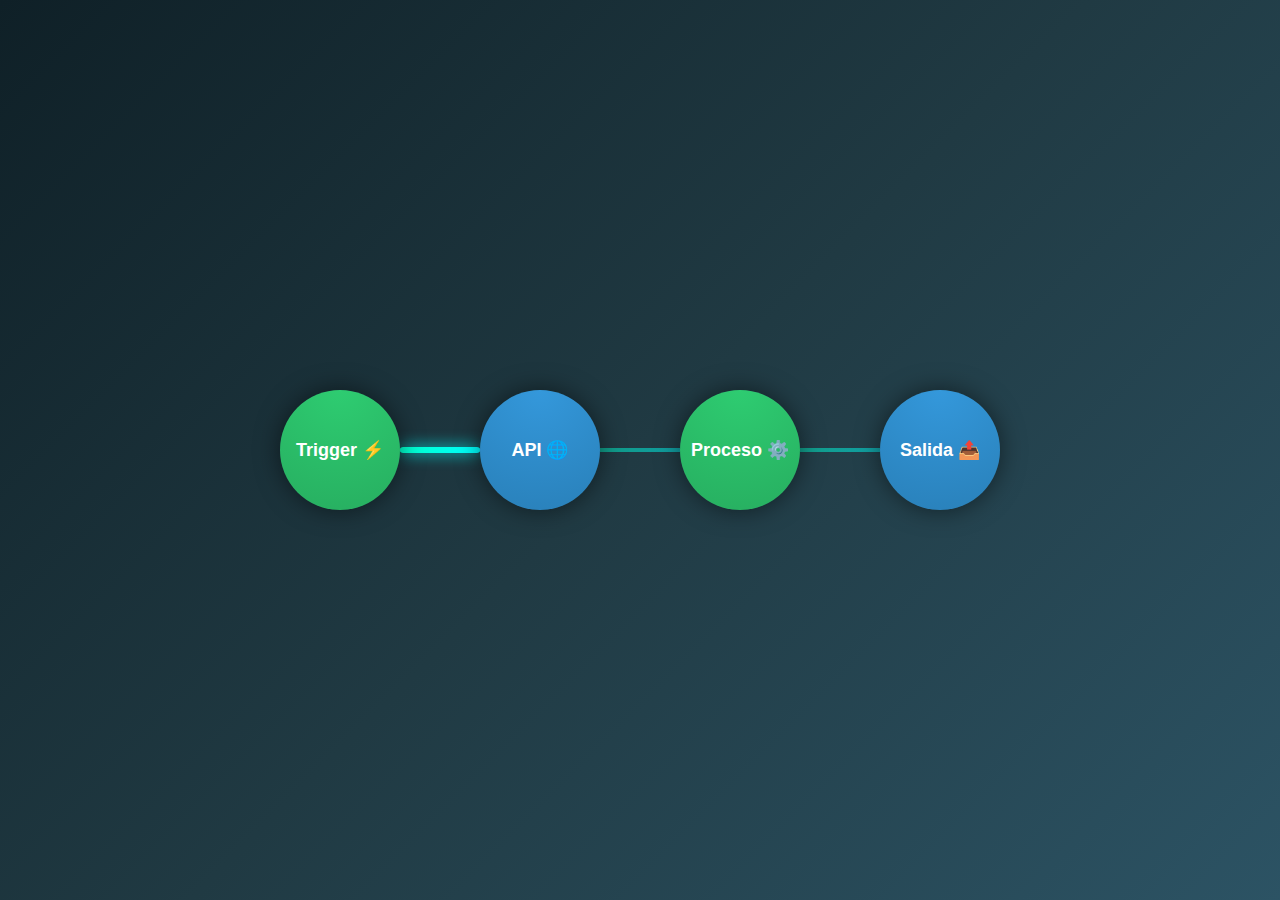
<file: flujo.html>
<!DOCTYPE html>
<html lang="es">
<head>
  <meta charset="UTF-8">
  <title>Flujo Modular Animado</title>
  <style>
    body {
      margin: 0;
      font-family: 'Segoe UI', sans-serif;
      background: linear-gradient(135deg, #0f2027, #203a43, #2c5364);
      display: flex;
      justify-content: center;
      align-items: center;
      height: 100vh;
      color: #fff;
      overflow: hidden;
    }

    .workflow {
      display: flex;
      align-items: center;
      gap: 80px;
      position: relative;
    }

    .node {
      width: 120px;
      height: 120px;
      border-radius: 50%;
      display: flex;
      justify-content: center;
      align-items: center;
      font-weight: bold;
      font-size: 18px;
      color: #fff;
      box-shadow: 0 0 25px rgba(0,0,0,0.5);
      position: relative;
      z-index: 2;
      transition: transform 0.3s, box-shadow 0.3s;
    }

    .node:hover {
      transform: scale(1.1);
      box-shadow: 0 0 40px rgba(255,255,255,0.7);
      cursor: pointer;
    }

    .trigger { background: radial-gradient(circle at top, #2ecc71, #27ae60); }
    .api     { background: radial-gradient(circle at top, #3498db, #2980b9); }
    .process { background: radial-gradient(circle at top, #2ecc71, #27ae60); }
    .output  { background: radial-gradient(circle at top, #3498db, #2980b9); }

    /* Líneas de conexión */
    .line {
      position: absolute;
      height: 4px;
      background: linear-gradient(90deg, #00ffcc, #00ffff);
      top: 50%;
      transform: translateY(-50%);
      z-index: 1;
      opacity: 0.5;
    }

    /* Animación de flujo */
    .flow {
      position: absolute;
      height: 6px;
      width: 0;
      background: linear-gradient(90deg, #00ffcc, #00ffff);
      top: 50%;
      transform: translateY(-50%);
      border-radius: 4px;
      box-shadow: 0 0 15px #00ffff;
    }

    /* Efecto pulso */
    @keyframes pulse {
      0%   { box-shadow: 0 0 20px rgba(255,255,255,0.6); }
      50%  { box-shadow: 0 0 50px rgba(255,255,255,1); }
      100% { box-shadow: 0 0 20px rgba(255,255,255,0.6); }
    }

    .active {
      animation: pulse 1.5s infinite;
    }
  </style>
</head>
<body>
  <div class="workflow">
    <div class="node trigger">Trigger ⚡</div>
    <div class="line" id="line1"></div>
    <div class="node api">API 🌐</div>
    <div class="line" id="line2"></div>
    <div class="node process">Proceso ⚙️</div>
    <div class="line" id="line3"></div>
    <div class="node output">Salida 📤</div>
  </div>

  <script>
    const nodes = document.querySelectorAll('.node');
    const lines = [document.getElementById('line1'), document.getElementById('line2'), document.getElementById('line3')];
    const workflow = document.querySelector('.workflow');

    function setLinePositions() {
      lines.forEach((line, index) => {
        const start = nodes[index].getBoundingClientRect();
        const end = nodes[index + 1].getBoundingClientRect();
        const container = workflow.getBoundingClientRect();

        const x1 = start.right - container.left;
        const x2 = end.left - container.left;
        line.style.left = x1 + 'px';
        line.style.width = (x2 - x1) + 'px';
      });
    }

    window.addEventListener('resize', setLinePositions);
    window.addEventListener('load', () => {
      setLinePositions();
      animateFlow();
    });

    function animateFlow() {
      let i = 0;
      function step() {
        if (i > 0) nodes[i-1].classList.remove('active');
        if (i < nodes.length) {
          nodes[i].classList.add('active');

          const flow = document.createElement('div');
          flow.classList.add('flow');
          const line = lines[i];
          if (line) {
            flow.style.left = line.style.left;
            line.parentElement.appendChild(flow);

            let width = 0;
            const interval = setInterval(() => {
              if (width >= parseInt(line.style.width)) {
                clearInterval(interval);
                i++;
                setTimeout(step, 800);
              } else {
                width += 5;
                flow.style.width = width + 'px';
              }
            }, 20);
          } else {
            i++;
            setTimeout(step, 1000);
          }
        } else {
          setTimeout(() => {
            nodes.forEach(n => n.classList.remove('active'));
            document.querySelectorAll('.flow').forEach(f => f.remove());
            i = 0;
            step();
          }, 2000);
        }
      }
      step();
    }
  </script>
</body>
</html>
</file>
